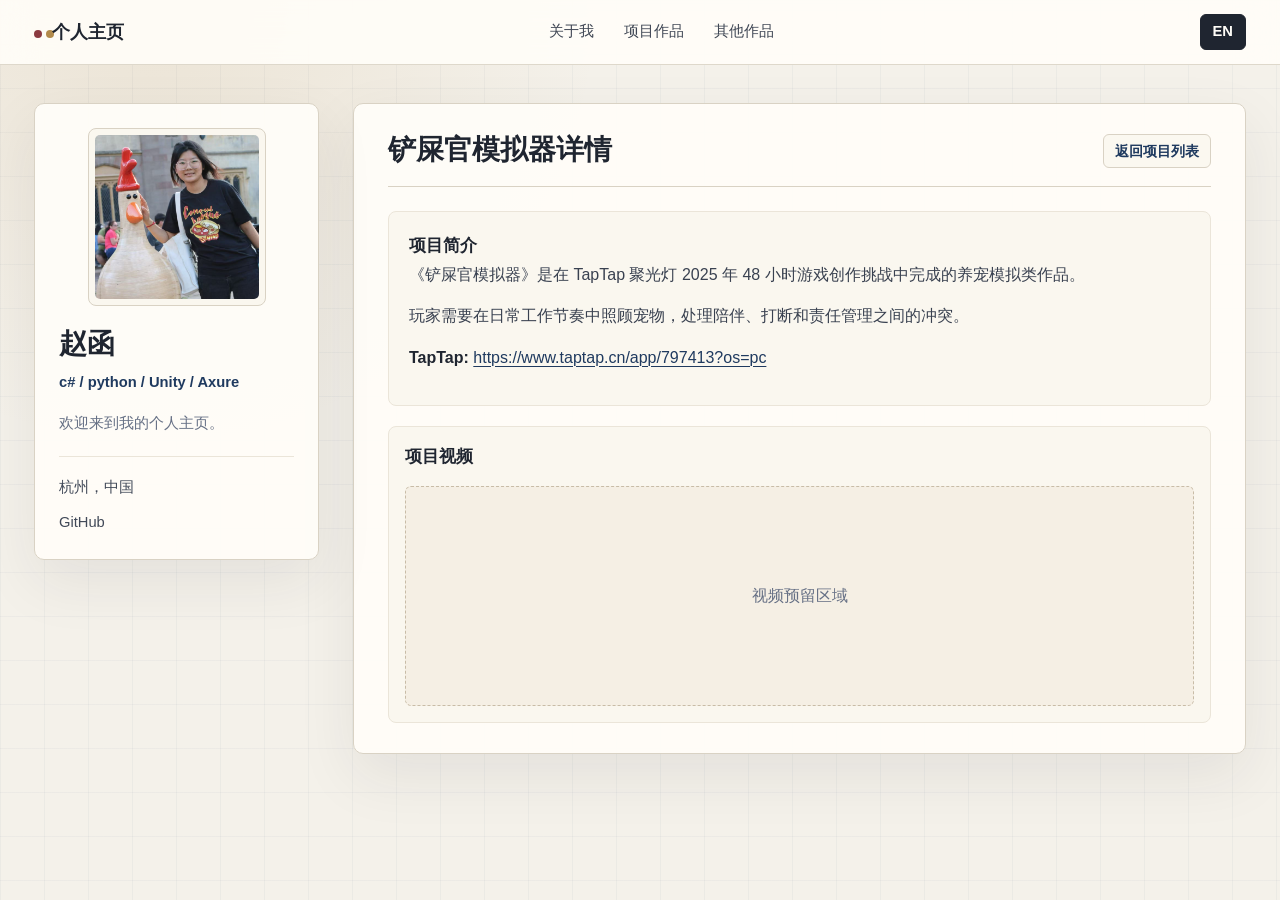
<file: project-5-detail.html>
﻿<!DOCTYPE html>
<html lang="zh-CN">
<head>
  <meta charset="UTF-8" />
  <meta name="viewport" content="width=device-width, initial-scale=1.0" />
  <title>铲屎官模拟器详情</title>
  <link rel="stylesheet" href="styles.css" />
</head>
<body>
  <header class="top-nav">
    <div class="top-nav-inner">
      <a href="index.html" class="top-logo" data-i18n="homepage">个人主页</a>
      <nav class="top-nav-links" aria-label="页面导航">
        <a href="index.html#about-me" data-i18n="aboutMe">关于我</a>
        <a href="index.html#projects" data-i18n="projects">项目作品</a>
        <a href="index.html#mini-sites" data-i18n="miniSites">其他作品</a>
      </nav>
      <button class="lang-switcher" type="button" onclick="setLanguage(getLanguage() === 'zh' ? 'en' : 'zh')">EN</button>
    </div>
  </header>

  <div class="page-container">
    <aside class="sidebar">
      <div class="profile-card">
        <div class="photo-frame">
          <img src="Assets/images/个人照片.jpg" alt="个人照片" />
        </div>
        <div class="profile-info">
          <h1 class="name">赵函</h1>
          <p class="role">c# / python / Unity /  Axure </p>
          <p class="intro" data-i18n="welcome">欢迎来到我的个人主页。</p>
          <div class="contact-list">
            <div class="contact-item"><span data-i18n="location">杭州，中国</span></div>
            <div class="contact-item"><span data-i18n="github">GitHub</span></div>
          </div>
        </div>
      </div>
    </aside>
    <main class="content">
      <section class="section project-detail-page">
        <div class="detail-header">
          <h2>铲屎官模拟器详情</h2>
          <a href="index.html#projects" class="back-link" data-i18n="backToList">返回项目列表</a>
        </div>
        <div class="detail-content">
          <div class="project-info">
            <h3>项目简介</h3>
            <p>《铲屎官模拟器》是在 TapTap 聚光灯 2025 年 48 小时游戏创作挑战中完成的养宠模拟类作品。</p>
            <p>玩家需要在日常工作节奏中照顾宠物，处理陪伴、打断和责任管理之间的冲突。</p>
            <p><strong>TapTap:</strong> <a href="https://www.taptap.cn/app/797413?os=pc">https://www.taptap.cn/app/797413?os=pc</a></p>
          </div>
          <div class="project-media">
            <div class="media-card video-card">
              <h4 data-i18n="projectVideo">项目视频</h4>
              <div class="video-placeholder">视频预留区域</div>
            </div>
          </div>
        </div>
      </section>
    </main>
  </div>
  <script src="translations.js"></script>
</body>
</html>
</file>
<file: styles.css>
:root {
  color-scheme: light;
  font-family: "Inter", "Helvetica Neue", Arial, "PingFang SC", "Microsoft YaHei", sans-serif;
  font-size: 16px;
  line-height: 1.72;
  color: #242831;
  background: #f4f1ea;
  --paper: #fffdf8;
  --paper-soft: #faf7ef;
  --ink: #1f2530;
  --muted: #667085;
  --line: #d9d2c4;
  --line-soft: #ebe5d9;
  --navy: #1f3a5f;
  --wine: #8b3a3f;
  --gold: #b28a4b;
  --shadow: 0 22px 60px rgba(32, 38, 50, 0.08);
}

* {
  box-sizing: border-box;
}

html {
  scroll-behavior: smooth;
}

body {
  margin: 0;
  padding: 0;
  min-height: 100vh;
  background:
    linear-gradient(90deg, rgba(31, 58, 95, 0.04) 1px, transparent 1px),
    linear-gradient(180deg, rgba(31, 58, 95, 0.035) 1px, transparent 1px),
    radial-gradient(circle at 12% 0%, rgba(178, 138, 75, 0.13), transparent 28rem),
    #f4f1ea;
  background-size: 44px 44px, 44px 44px, auto, auto;
  overflow-x: hidden;
}

img,
video {
  max-width: 100%;
}

a {
  color: var(--navy);
  overflow-wrap: anywhere;
  text-underline-offset: 0.18em;
  text-decoration-thickness: 1px;
}

a:hover {
  color: var(--wine);
}

.top-nav {
  position: sticky;
  top: 0;
  z-index: 20;
  background: rgba(255, 253, 248, 0.92);
  backdrop-filter: blur(18px);
  border-bottom: 1px solid rgba(217, 210, 196, 0.86);
}

.top-nav-inner {
  max-width: 1280px;
  margin: 0 auto;
  padding: 14px 34px;
  display: flex;
  align-items: center;
  justify-content: space-between;
  gap: 18px;
}

.top-logo {
  color: var(--ink);
  font-family: Georgia, "Times New Roman", "Songti SC", serif;
  font-size: 1.1rem;
  font-weight: 700;
  text-decoration: none;
  white-space: nowrap;
}

.top-logo::before {
  content: "";
  display: inline-block;
  width: 8px;
  height: 8px;
  margin-right: 10px;
  border-radius: 50%;
  background: var(--wine);
  box-shadow: 12px 0 0 var(--gold);
}

.top-nav-links {
  display: flex;
  flex-wrap: wrap;
  gap: 6px;
  justify-content: center;
}

.top-nav-links a,
.lang-switcher {
  border: 1px solid transparent;
  border-radius: 6px;
  color: #3f4654;
  font-size: 0.92rem;
  line-height: 1.2;
}

.top-nav-links a {
  padding: 8px 11px;
  text-decoration: none;
  transition: border-color 0.18s ease, background-color 0.18s ease, color 0.18s ease;
}

.top-nav-links a:hover {
  background: #f3efe6;
  border-color: var(--line);
  color: var(--navy);
}

.lang-switcher {
  padding: 8px 12px;
  background: var(--ink);
  color: #fffdf8;
  border-color: var(--ink);
  cursor: pointer;
  font-weight: 650;
  transition: background-color 0.18s ease, border-color 0.18s ease;
}

.lang-switcher:hover {
  background: var(--navy);
  border-color: var(--navy);
  color: #fffdf8;
}

.page-container {
  display: grid;
  grid-template-columns: 285px minmax(0, 1fr);
  gap: 34px;
  max-width: 1280px;
  margin: 0 auto;
  padding: 38px 34px 58px;
}

.sidebar {
  position: sticky;
  top: 88px;
  align-self: start;
}

.profile-card,
.section,
.project-detail-page {
  background: rgba(255, 253, 248, 0.96);
  border: 1px solid var(--line);
  box-shadow: var(--shadow);
}

.profile-card {
  padding: 24px;
  border-radius: 10px;
}

.photo-frame {
  width: min(100%, 178px);
  aspect-ratio: 1 / 1;
  margin: 0 auto 22px;
  overflow: hidden;
  border-radius: 8px;
  border: 1px solid var(--line);
  background: var(--paper-soft);
  padding: 6px;
}

.photo-frame img {
  width: 100%;
  height: 100%;
  display: block;
  object-fit: cover;
  border-radius: 5px;
}

.profile-info {
  text-align: left;
}

.name {
  margin: 0;
  color: var(--ink);
  font-family: Georgia, "Times New Roman", "Songti SC", serif;
  font-size: 1.72rem;
  line-height: 1.15;
  letter-spacing: 0;
}

.role {
  margin: 12px 0 16px;
  color: var(--navy);
  font-size: 0.92rem;
  font-weight: 650;
  line-height: 1.55;
}

.intro {
  margin: 0 0 20px;
  color: var(--muted);
  font-size: 0.95rem;
}

.contact-list {
  display: grid;
  gap: 9px;
  padding-top: 18px;
  border-top: 1px solid var(--line-soft);
}

.contact-item {
  min-width: 0;
  color: #414958;
  font-size: 0.92rem;
  overflow-wrap: anywhere;
}

.content {
  display: flex;
  flex-direction: column;
  gap: 26px;
}

.section,
.project-detail-page {
  border-radius: 10px;
  padding: 30px 34px;
}

.section-header {
  position: relative;
  margin-bottom: 22px;
  padding-bottom: 18px;
  border-bottom: 1px solid var(--line);
}

.section-header h2,
.detail-header h2 {
  margin: 0;
  color: var(--ink);
  font-family: Georgia, "Times New Roman", "Songti SC", serif;
  font-weight: 700;
  line-height: 1.18;
  letter-spacing: 0;
}

.section-header h2 {
  font-size: 1.62rem;
}

.section-header h2::after {
  content: "";
  display: block;
  width: 42px;
  height: 3px;
  margin-top: 13px;
  background: linear-gradient(90deg, var(--wine), var(--gold));
}

.section-header p,
.section-note {
  max-width: 78ch;
  margin: 8px 0 0;
  color: #4b5565;
}

.about-body {
  max-width: 86ch;
}

.about-body p,
.project-summary p,
.project-info p,
.card-body p {
  margin: 0 0 14px;
  color: #394150;
}

.project-item {
  position: relative;
  display: grid;
  gap: 14px;
  padding: 22px 0 24px 24px;
  border-bottom: 1px solid var(--line-soft);
}

.project-item::before {
  content: "";
  position: absolute;
  left: 0;
  top: 28px;
  bottom: 28px;
  width: 3px;
  border-radius: 999px;
  background: var(--line);
}

.project-item:hover::before {
  background: linear-gradient(180deg, var(--wine), var(--gold));
}

.project-item:last-child {
  border-bottom: none;
  padding-bottom: 4px;
}

.project-summary {
  display: grid;
  gap: 10px;
}

.project-title,
.card-body h3,
.project-info h3,
.media-card h4 {
  color: var(--ink);
  font-family: Georgia, "Times New Roman", "Songti SC", serif;
  letter-spacing: 0;
}

.project-title {
  margin: 0 0 2px;
  font-size: 1.28rem;
  line-height: 1.25;
}

.project-description {
  margin: 0;
}

.project-links,
.card-links {
  display: flex;
  flex-wrap: wrap;
  gap: 9px;
  align-items: center;
}

.project-links a,
.card-links a,
.back-link,
.button.small {
  display: inline-flex;
  align-items: center;
  min-height: 34px;
  padding: 7px 11px;
  border: 1px solid var(--line);
  border-radius: 6px;
  background: #fbf8f0;
  color: var(--navy);
  font-size: 0.9rem;
  font-weight: 620;
  line-height: 1.25;
  text-decoration: none;
  transition: border-color 0.18s ease, background-color 0.18s ease, color 0.18s ease, transform 0.18s ease;
}

.project-links a:hover,
.card-links a:hover,
.back-link:hover,
.button.small:hover {
  background: #f0eadf;
  border-color: #c6b89f;
  color: var(--wine);
  transform: translateY(-1px);
}

.project-media,
.detail-content {
  display: grid;
  gap: 20px;
}

.media-card,
.project-info {
  border: 1px solid var(--line-soft);
  border-radius: 8px;
  background: var(--paper-soft);
}

.media-card {
  display: grid;
  gap: 14px;
  padding: 16px;
}

.media-card h4,
.project-info h3 {
  margin: 0;
  font-size: 1.05rem;
}

.media-card img,
.media-card video {
  width: 100%;
  display: block;
  border-radius: 6px;
  border: 1px solid var(--line);
  background: #111827;
}

.media-card img {
  object-fit: cover;
}

.media-card video {
  height: auto;
  max-height: 660px;
}

.video-card .video-placeholder {
  min-height: 220px;
  display: grid;
  place-items: center;
  padding: 24px;
  border: 1px dashed #c8bca7;
  border-radius: 6px;
  background: #f5efe4;
  color: var(--muted);
  text-align: center;
}

.mini-sites .card-grid {
  display: grid;
  grid-template-columns: repeat(2, minmax(0, 1fr));
  gap: 20px;
}

.mini-site-card {
  display: grid;
  align-content: start;
  overflow: hidden;
  border: 1px solid var(--line);
  border-radius: 9px;
  background: var(--paper);
  box-shadow: 0 14px 35px rgba(32, 38, 50, 0.06);
}

.mini-site-card > img,
.mini-site-images img {
  width: 100%;
  display: block;
  object-fit: cover;
  aspect-ratio: 16 / 10;
}

.mini-site-images {
  display: grid;
  grid-template-columns: repeat(2, minmax(0, 1fr));
  border-bottom: 1px solid var(--line);
}

.mini-site-images img + img {
  border-left: 1px solid var(--line);
}

.card-body {
  padding: 18px 18px 20px;
}

.card-body h3 {
  margin: 0 0 10px;
  font-size: 1.08rem;
  line-height: 1.3;
}

.project-detail-page {
  padding: 30px 34px;
}

.detail-header {
  display: flex;
  justify-content: space-between;
  align-items: flex-start;
  gap: 18px;
  margin-bottom: 24px;
  padding-bottom: 18px;
  border-bottom: 1px solid var(--line);
}

.detail-header h2 {
  font-size: 1.72rem;
}

.project-info {
  padding: 20px;
}

.project-info strong {
  color: var(--ink);
}

@media (max-width: 1100px) {
  .page-container {
    grid-template-columns: 1fr;
    max-width: 900px;
  }

  .sidebar {
    position: relative;
    top: 0;
  }

  .profile-card {
    display: grid;
    grid-template-columns: 150px minmax(0, 1fr);
    gap: 22px;
    align-items: center;
  }

  .photo-frame {
    margin: 0;
  }
}

@media (max-width: 740px) {
  :root {
    font-size: 15.5px;
  }

  .top-nav-inner {
    padding: 12px 16px;
    align-items: flex-start;
    flex-wrap: wrap;
    gap: 10px;
  }

  .top-logo {
    padding: 6px 0;
  }

  .top-nav-links {
    order: 3;
    width: 100%;
    flex-wrap: nowrap;
    justify-content: flex-start;
    overflow-x: auto;
    padding-bottom: 3px;
  }

  .top-nav-links a,
  .lang-switcher {
    white-space: nowrap;
  }

  .page-container {
    padding: 16px;
    gap: 18px;
  }

  .profile-card {
    grid-template-columns: 96px minmax(0, 1fr);
    gap: 16px;
    padding: 16px;
  }

  .photo-frame {
    width: 96px;
  }

  .name {
    font-size: 1.42rem;
  }

  .role,
  .intro {
    margin-bottom: 10px;
  }

  .contact-list {
    padding-top: 12px;
    gap: 6px;
  }

  .content {
    gap: 18px;
  }

  .section,
  .project-detail-page {
    padding: 20px;
    border-radius: 8px;
  }

  .section-header {
    margin-bottom: 18px;
    padding-bottom: 14px;
  }

  .section-header h2,
  .detail-header h2 {
    font-size: 1.36rem;
  }

  .project-item {
    padding-left: 16px;
  }

  .project-title {
    font-size: 1.15rem;
  }

  .mini-sites .card-grid,
  .mini-site-images {
    grid-template-columns: 1fr;
  }

  .mini-site-images img + img {
    border-left: 0;
    border-top: 1px solid var(--line);
  }

  .detail-header {
    flex-direction: column;
    gap: 10px;
  }
}

@media (max-width: 430px) {
  .top-nav-inner {
    padding: 10px 12px;
  }

  .page-container {
    padding: 12px;
  }

  .profile-card {
    grid-template-columns: 1fr;
  }

  .photo-frame {
    width: 132px;
    margin: 0 auto;
  }

  .profile-info {
    text-align: center;
  }

  .contact-list {
    text-align: left;
  }

  .section,
  .project-detail-page {
    padding: 17px;
  }
}
</file>
